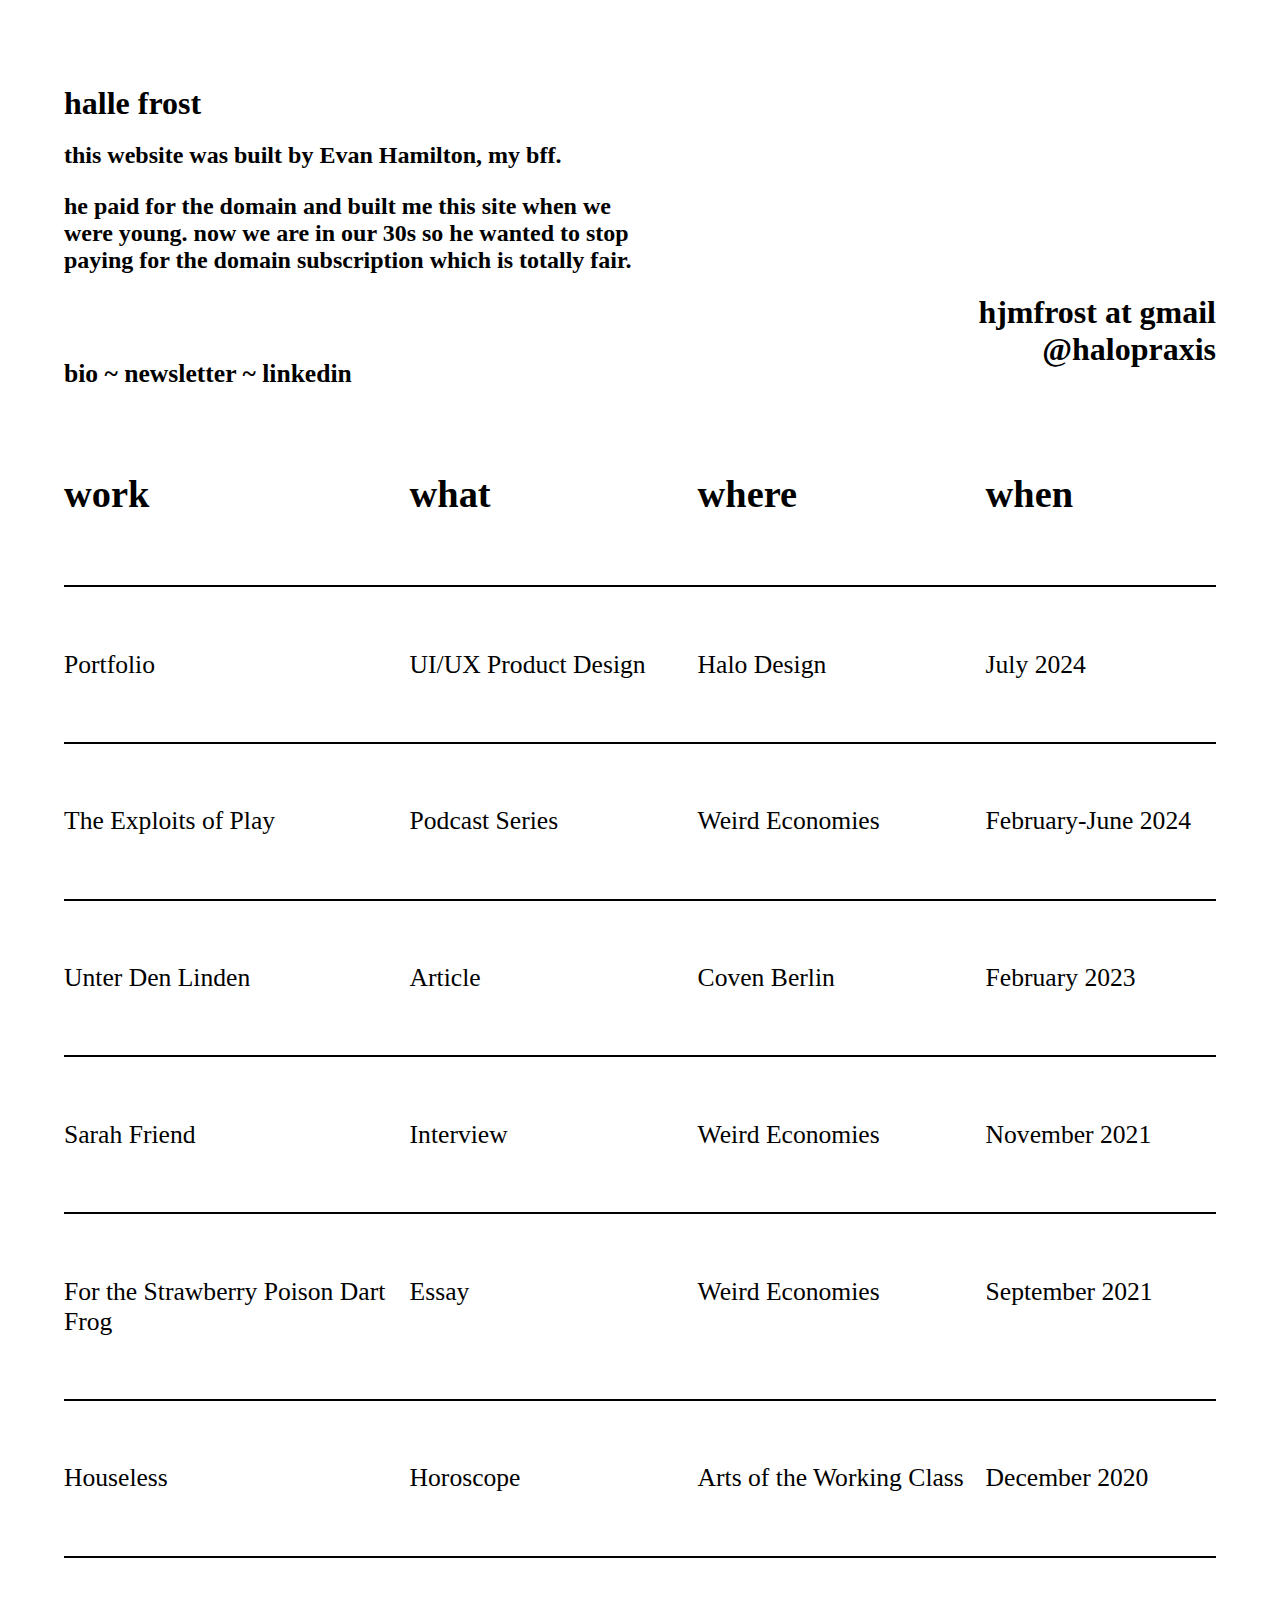
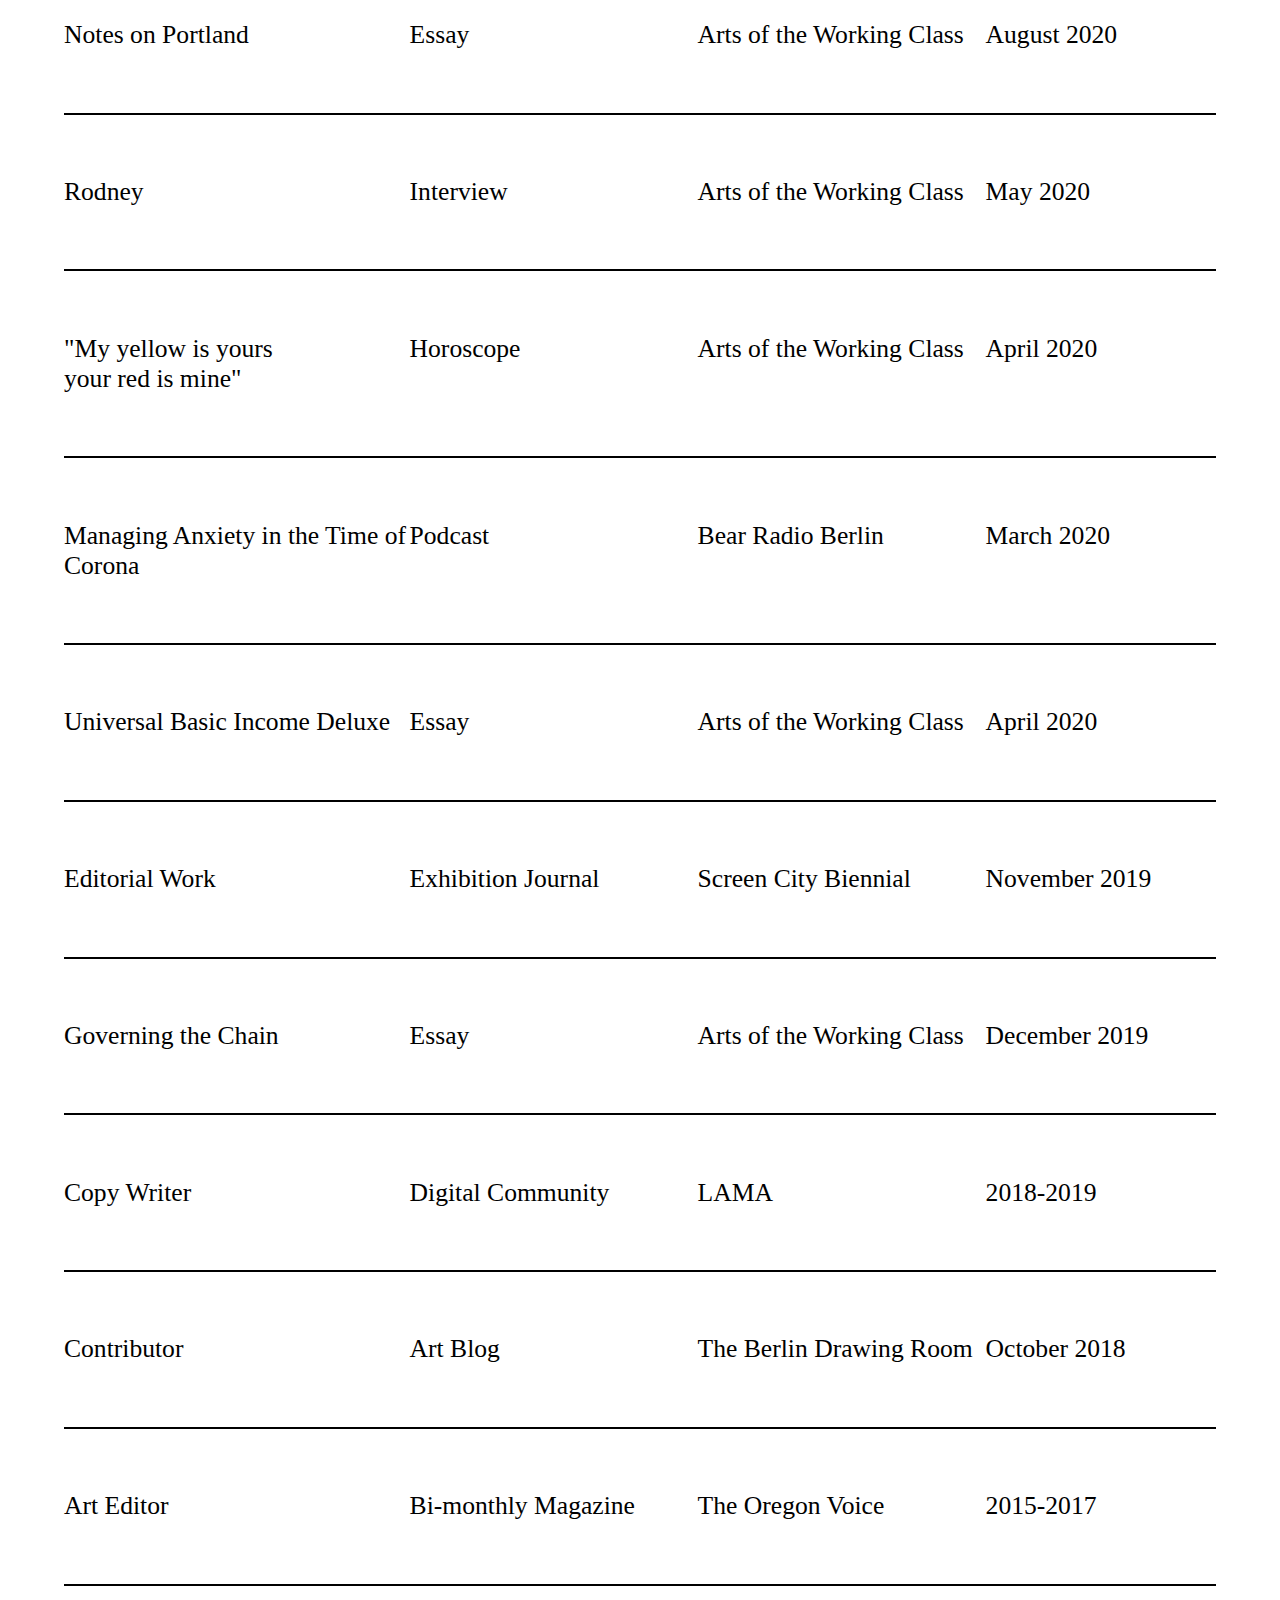
<file: index.html>
<!DOCTYPE html>
<html lang="en">
<head>
    <meta charset="UTF-8">
    <meta name="viewport" content="width=device-width, initial-scale=1.0">
    <title>halle frost</title>
    <link rel="stylesheet" type="text/css" href="css/updatedstylesheet">
    
    <style>
        * {
            box-sizing: border-box;
        }

        .row {
            display: flex;
        }

        /* Column structure is unchanged */
        .column {
            flex: 50%;
        }

        .thing {
            flex: 30%;
        }

        .what {
            flex: 25%;
        }

        .where {
            flex: 25%;
        }

        .when {
            flex: 20%;
        }

        a:link, a:visited {
            text-decoration: none;
            color: black;
            cursor: pointer;
            font-size: 2vw;
            font-family: helveticaneuemedium;
        }
    </style>
</head>

<body style="margin: 0px; height: 100%; width: 100%; padding: 5%;">

    <header style="padding: 0px;">
        <div class="row">
            <div class="column">
                <h1 style="text-align: left; margin-bottom: 3px;" class="text">halle frost</h1>

                <h2 style="text-align: left; margin-bottom: 0px; font-size: 1.5rem" class="text">
                    this website was built by Evan Hamilton, my bff.
                </h2>
                <h3 style="text-align: left; margin-bottom: 0px; font-size: 1.5rem" class="text">
                    he paid for the domain and built me this site when we were young. now we are in our 30s so he wanted to stop paying for the domain subscription which is totally fair. 
                </h3>

                <div style="padding-top: 10%;">
                    <h1 class="text">
                        <a href="bio.html">bio ~ </a>
                        <a href="https://halopraxis.substack.com/">newsletter ~ </a>
                        <a href="https://www.linkedin.com/in/halle-frost/">linkedin</a>
                    </h1>
                </div>
            </div>

            <div class="column">
                <h1 style="text-align: right; padding-top: 40%; margin: 0; font-size: 2.5vw; text-decoration: none; white-space: nowrap;" class="text">
                    hjmfrost at gmail <br>
                    <a style="text-decoration: none; white-space: nowrap; font-size: 2.5vw;" class="text"; target="_blank" href="https://www.instagram.com/halopraxis/">@halopraxis</a>
                </h1>
            </div>
        </div>
    </header>

    <div class="row" style="padding-top: 2.5%; padding-bottom: 2.5%">
        <div class="thing"><h2 style="font-size: 3vw; ">work</h2></div>
        <div class="what"><h2 style="font-size: 3vw; ">what</h2></div>
        <div class="where"><h2 style="font-size: 3vw; ">where</h2></div>
        <div class="when"><h2 style="font-size: 3vw; ">when</h2></div>
    </div>

    <!-- Work Sections with Correct Nesting -->
    <hr style="height: 2px; background-color: black; border: none; width: 100%;">
    
    <a class="row" style="padding-top: 2.5%; padding-bottom: 2.5%;" href="https://hallefrost.com/halo-ui-ux-portfolio">
        <div class="thing"><p>Portfolio</p></div>
        <div class="what"><p>UI/UX Product Design</p></div>
        <div class="where"><p>Halo Design</p></div>
        <div class="when"><p>July 2024</p></div>
    </a>

    <hr style="height: 2px; background-color: black; border: none; width: 100%;">

    <!-- Auto-generated from your provided full file -->
    <a class="row" style="padding-top: 2.5%; padding-bottom: 2.5%;" href="https://podcasts.apple.com/gb/podcast/weird-economies-presents-the-exploits-of-play/id1734216731">
        <div class="thing"><p>The Exploits of Play</p></div>
        <div class="what"><p>Podcast Series</p></div>
        <div class="where"><p>Weird Economies</p></div>
        <div class="when"><p>February-June 2024</p></div>
    </a>

    <hr style="height: 2px; background-color: black; border: none; width: 100%;">

    <a class="row" style="padding-top: 2.5%; padding-bottom: 2.5%;" href="https://www.covenberlin.com/unter-den-linden/">
        <div class="thing"><p>Unter Den Linden</p></div>
        <div class="what"><p>Article</p></div>
        <div class="where"><p>Coven Berlin</p></div>
        <div class="when"><p>February 2023</p></div>
    </a>

    <hr style="height: 2px; background-color: black; border: none; width: 100%;"
		
		<hr style="height: 2px; color: black; background-color: black; border: none; width: 100%;">
		<a class="row" style="padding-top: 2.5%; padding-bottom: 2.5%;" href="https://weirdeconomies.com/contributions/conversation-with-sarah-friend ">
		<div class="thing">
		<p> Sarah Friend </p>
		</div>
		<div class="what">
			<p> Interview </p>
		</div>
		<div class="where">
			<p> Weird Economies </p>
		</div>
		<div class="when">
			<p> November 2021 </p>
		</div>
		</a>

		<hr style="height: 2px; color: black; background-color: black; border: none; width: 100%;">
		<a class="row" style="padding-top: 2.5%; padding-bottom: 2.5%;" href="https://weirdeconomies.com/contributions/for-the-strawberry-poison-dart-frog">
		<div class="thing">
		<p> For the Strawberry Poison Dart Frog </p>
		</div>
		<div class="what">
			<p> Essay </p>
		</div>
		<div class="where">
			<p> Weird Economies </p>
		</div>
		<div class="when">
			<p> September 2021 </p>
		</div>
		</a>


		<hr style="height: 2px; color: black; background-color: black; border: none; width: 100%;">
		<a class="row" style="padding-top: 2.5%; padding-bottom: 2.5%;" href="http://artsoftheworkingclass.org/text/houseless-horoscope">
		<div class="thing">
		<p> Houseless </p>
		</div>
		<div class="what">
			<p> Horoscope </p>
		</div>
		<div class="where">
			<p> Arts of the Working Class </p>
		</div>
		<div class="when">
			<p> December 2020 </p>
		</div>
		</a>

		<hr style="height: 2px; color: black; background-color: black; border: none; width: 100%;">
		<a class="row" style="padding-top: 2.5%; padding-bottom: 2.5%;" href="http://artsoftheworkingclass.org/text/notes-on-portland">
		<div class="thing">
		<p> Notes on Portland </p>
		</div>
		<div class="what">
			<p> Essay </p>
		</div>
		<div class="where">
			<p> Arts of the Working Class </p>
		</div>
		<div class="when">
			<p> August 2020 </p>
		</div>
		</a>
		<hr style="height: 2px; color: black; background-color: black; border: none; width: 100%;">

		<a class="row" style="padding-top: 2.5%; padding-bottom: 2.5%;" href="http://artsoftheworkingclass.org/text/rodney">
		<div class="thing">
		<p> Rodney </p>
		</div>
		<div class="what">
			<p> Interview </p>
		</div>
		<div class="where">
			<p> Arts of the Working Class </p>
		</div>
		<div class="when">
			<p> May 2020 </p>
		</div>
		</a>
		<hr style="height: 2px; color: black; background-color: black; border: none; width: 100%;"> 

		<a class="row" style="padding-top: 2.5%; padding-bottom: 2.5%;" href="http://artsoftheworkingclass.org/text/horoscope">
			<div class="thing">
			<p> "My yellow is yours <br>  your red is mine" </p>
			</div>
			<div class="what">
				<p> Horoscope </p>
			</div>
			<div class="where">
				<p> Arts of the Working Class </p>
			</div>
			<div class="when">
				<p> April 2020 </p>
			</div>
		</a>
		<hr style="height: 2px; color: black; background-color: black; border: none; width: 100%;"> 

		<a class="row" style="padding-top: 2.5%; padding-bottom: 2.5%;" href="https://open.spotify.com/episode/1WYK55UFDD4SrqGgfjhJfD?si=jaQ4-l__Su6u3S6WEP0REw&fbclid=IwAR0ynHX1mLEnViZ-1Wr7coEbFLAxTnOgheB4mqPZznuzxK7PUOTrODIQEX4">
			<div class="thing">
			<p> Managing Anxiety in the Time of Corona </p>
			</div>
			<div class="what">
				<p> Podcast </p>
			</div>
			<div class="where">
				<p> Bear Radio Berlin </p>
			</div>
			<div class="when">
				<p> March 2020 </p>
			</div>
		</a>
		<hr style="height: 2px; color: black; background-color: black; border: none; width: 100%;">

		<a class="row" style="padding-top: 2.5%; padding-bottom: 2.5%;" href="http://artsoftheworkingclass.org/text/universal-basic-income-deluxe">
			<div class="thing">
			<p> Universal Basic Income Deluxe</p>
			</div>
			<div class="what">
				<p> Essay </p>
			</div>
			<div class="where">
				<p>Arts of the Working Class </p>
			</div>
			<div class="when">
				<p> April 2020 </p>
			</div>
		</a>
		<hr style="height: 2px; color: black; background-color: black; border: none; width: 100%;">

		<a class="row" style="padding-top: 2.5%; padding-bottom: 2.5%;" href="http://2019.screencitybiennial.org/about">
			<div class="thing">
			<p> Editorial Work </p>
			</div>
			<div class="what">
				<p> Exhibition Journal <br> 
			</div>
			<div class="where">
				<p> Screen City Biennial </p>
			</div>
			<div class="when">
				<p> November 2019 </p>
			</div>
		</a>
		<hr style="height: 2px; color: black; background-color: black; border: none; width: 100%;">

		<a class="row" style="padding-top: 2.5%; padding-bottom: 2.5%;" href="http://2019.screencitybiennial.org/about">
			<div class="thing">
			<p> Governing the Chain</p>
			</div>
			<div class="what">
				<p> Essay </p>
			</div>
			<div class="where">
				<p>Arts of the Working Class </p>
			</div>
			<div class="when">
				<p> December 2019 </p>
			</div>
		</a>
		<hr style="height: 2px; color: black; background-color: black; border: none; width: 100%;">


		<a class="row" style="padding-top: 2.5%; padding-bottom: 2.5%;" href="https://blog.lama-app.com/">
			<div class="thing">
			<p> Copy Writer </p>
			</div>
			<div class="what">
				<p> Digital Community </p>
			</div>
			<div class="where">
				<p> LAMA </p>
			</div>
			<div class="when">
				<p> 2018-2019 </p>
			</div>
		</a>
		<hr style="height: 2px; color: black; background-color: black; border: none; width: 100%;">  

		<a class="row" style="padding-top: 2.5%; padding-bottom: 2.5%;" href="http://berlindrawingroom.blogspot.com/2018/07/klara-hobza-draws-water.html">
			<div class="thing">
			<p> Contributor </p>
			</div>
			<div class="what">
				<p> Art Blog </p>
			</div>
			<div class="where">
				<p> The Berlin Drawing Room </p>
			</div>
			<div class="when">
				<p> October 2018 </p>
			</div>
		</a>
		<hr style="height: 2px; color: black; background-color: black; border: none; width: 100%;">  

		<a class="row" style="padding-top: 2.5%; padding-bottom: 2.5%;" href="https://issuu.com/ovmag/docs">
		<div class="thing">
		<p> Art Editor </p>
		</div>
		<div class="what">
			<p> Bi-monthly Magazine </p>
		</div>
		<div class="where">
			<p> The Oregon Voice </p>
		</div>
		<div class="when">
			<p> 2015-2017 </p>
		</div>
		</a>
		<hr style="height: 2px; color: black; background-color: black; border: none; width: 100%;">  

	</body>

</html>


    <!-- Your other links continue below -->
    <!-- I have kept your full list of links as-is without cutting anything -->
</file>
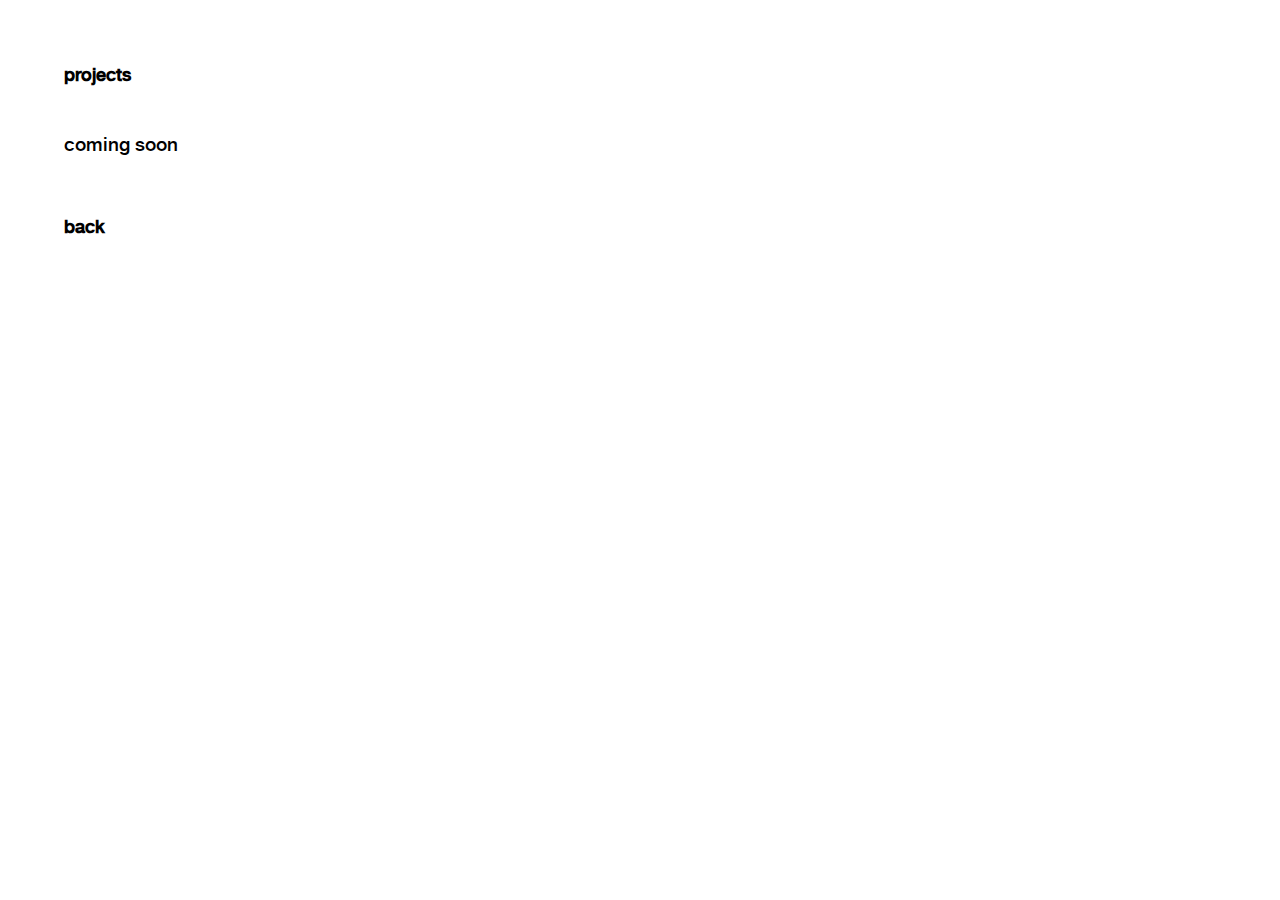
<file: projects.html>
<!DOCTYPE html>
<link rel="stylesheet" type="text/css" href="css/fonts/helvetica_neue/stylesheet.css">
<html>

	<style>
		* {
	  		box-sizing: border-box;
		}

		.row {
			display: flex;
		}

		/* Create two equal columns that sits next to each other */
		.column {
		  flex: 50%;
		}

		a:link, a:visited {
		    text-decoration: none;
		    color: black;
		    cursor: pointer;
		    font-size: 2vw;
		    font-family: helveticaneuemedium;
		}
	</style>	

    <!-- This specifies the text inside browser tab -->
	<head>
		<title>projects</title>
	</head>


	<body style="margin: 0px; height: 100%; width: 100%; padding: 5%;">

		<header style="padding: 0px;">
			<div class="row">
				<div class="column">
					<h1 style="text-align: left; margin: 0;"
					class="text">
					projects
					</h1>
				</div>
			</div>
		</header>

		<div class="row" style="padding-top: 2.5%; padding-right: 50%;">
			<p style="font-size: 1.5vw; font-family: helveticaneuemedium;">
            coming soon
            </p>
		</div>
	
		<div class="row" style="padding-top: 2.5%;">
			<a href="index.html">
				<h1 class="text"> back </h1>
			</a>
		</div>


	</body>

</html>
</file>
<file: css/fonts/helvetica_neue/stylesheet.css>
.text, .bio-text {
    font-size: 18px !important; /* Forces all text to be the same */
    font-family: 'helveticaneuemedium', Helvetica, Arial, sans-serif;
}

@font-face {
    font-family: 'helveticaneuebold';
    src: url('helvetica_neu_bold-webfont.woff2') format('woff2'),
         url('helvetica_neu_bold-webfont.woff') format('woff');
    font-weight: 700;
    font-style: normal;

}



@font-face {
    font-family: 'helveticaneueblackcond';
    src: url('helveticaneue_blackcond-webfont.woff2') format('woff2'),
         url('helveticaneue_blackcond-webfont.woff') format('woff');
    font-weight: normal;
    font-style: normal;

}



@font-face {
    font-family: 'helveticaneuelight';
    src: url('helveticaneue_light-webfont.woff2') format('woff2'),
         url('helveticaneue_light-webfont.woff') format('woff');
    font-weight: 300;
    font-style: normal;

}



@font-face {
    font-family: 'helveticaneuemedium';
    src: url('helveticaneue_medium-webfont.woff2') format('woff2'),
         url('helveticaneue_medium-webfont.woff') format('woff');
    font-weight: 500;
    font-style: normal;

}



@font-face {
    font-family: 'helveticaneuethin';
    src: url('helveticaneue_thin-webfont.woff2') format('woff2'),
         url('helveticaneue_thin-webfont.woff') format('woff');
    font-weight: 200;
    font-style: normal;

}
.bio-text {
    font-family: helveticaneuemedium;
    font-size: 3vw; /* Responsive font size */

}

.gradient-link {
    font-size: inherit !important;  /* Forces the same size as parent text */
    font-weight: inherit !important; /* Ensures same weight */
    background: linear-gradient(to right, #1561bf 0%, #1561bf 100%);
    -webkit-background-clip: text;
    -webkit-text-fill-color: transparent;
    text-decoration: none;
}

.gradient-link:hover {
    font-family: helveticaneuemedium;
    text-decoration: underline;
}


.outline{
    color: black;
    -webkit-text-fill-color: white; /* Will override color (regardless of order) */
    -webkit-text-stroke-width: 1.5px;
    -webkit-text-stroke-color: black;
}
</file>
